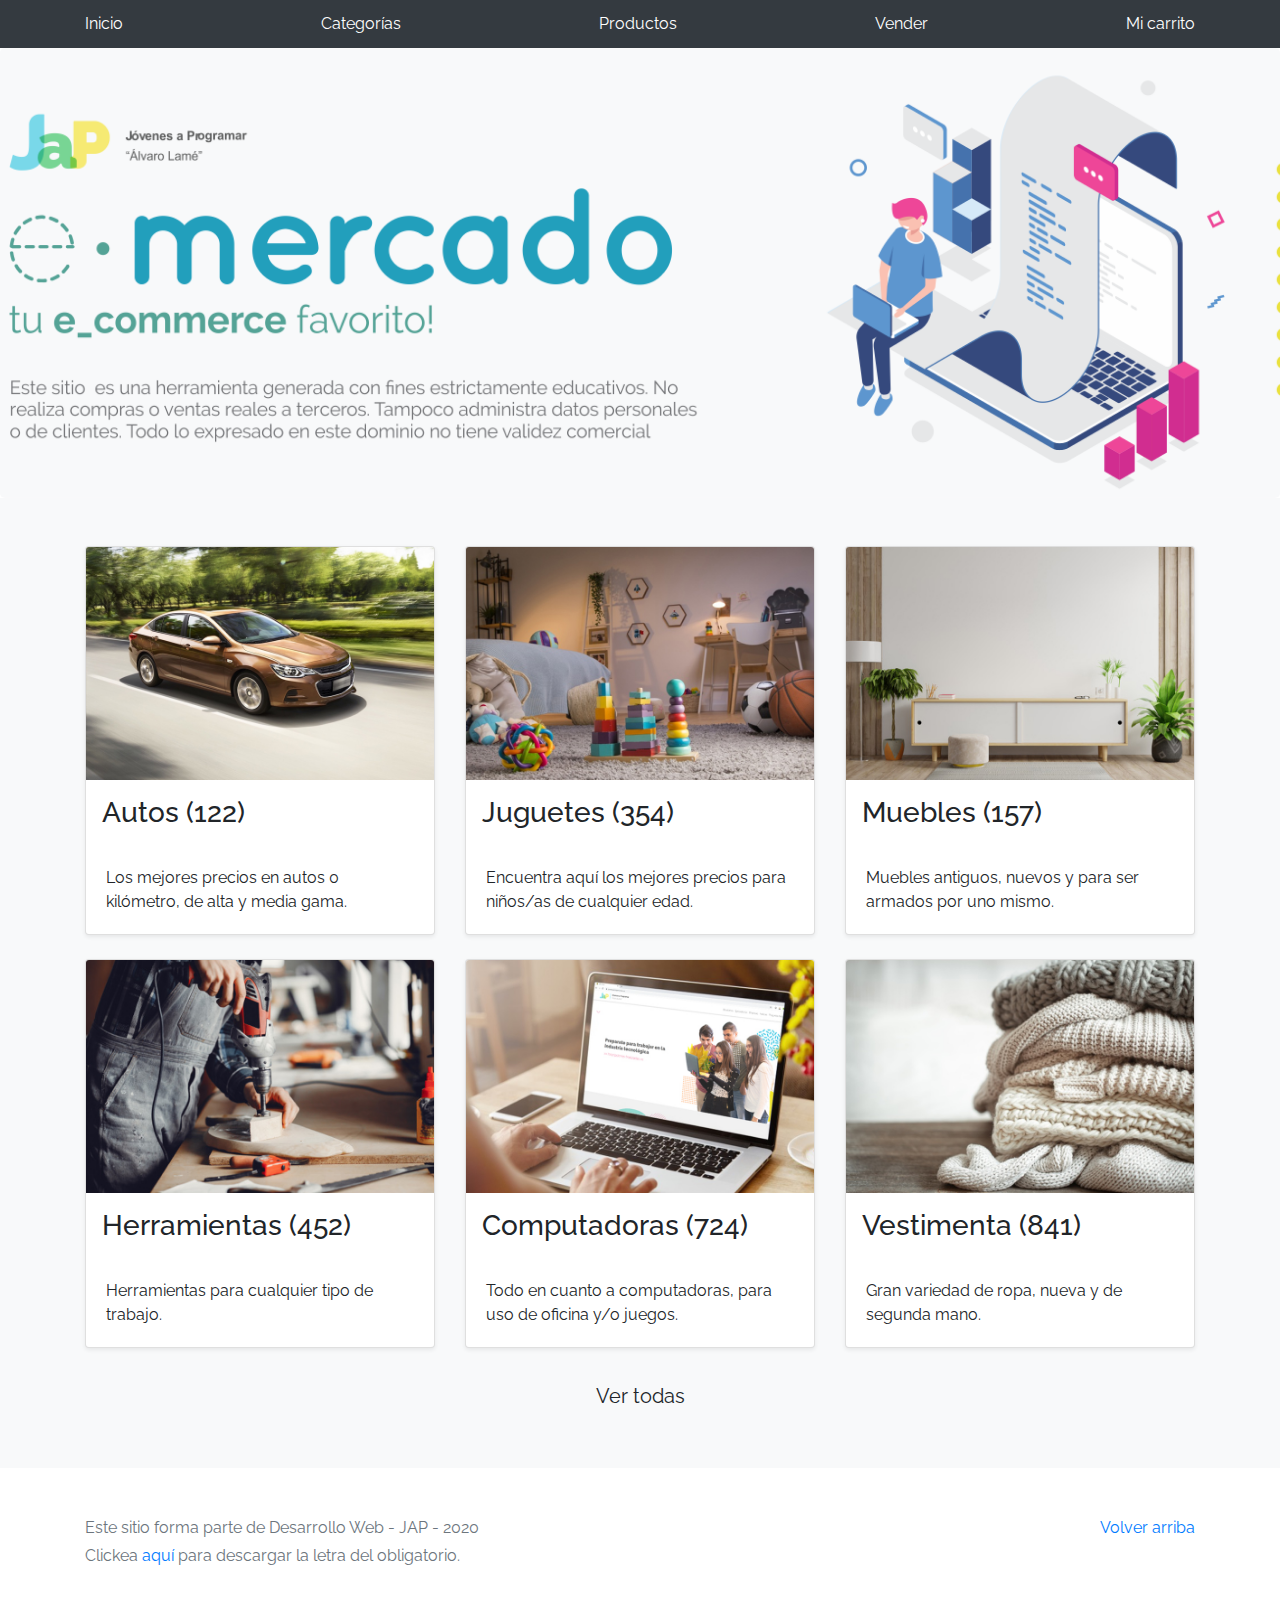
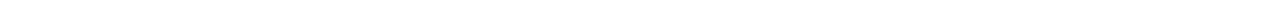
<file: index.html>
<!DOCTYPE html>
<!-- saved from url=(0049)https://getbootstrap.com/docs/4.3/examples/album/ -->
<html lang="en">
  <head>
    <meta http-equiv="Content-Type" content="text/html; charset=UTF-8">
    <meta name="viewport" content="width=device-width, initial-scale=1, shrink-to-fit=no">
    <meta name="description" content="">
    <title>eMercado - Todo lo que busques está aquí</title>

    <link rel="canonical" href="https://getbootstrap.com/docs/4.3/examples/album/">
    <link href="https://fonts.googleapis.com/css?family=Raleway:300,300i,400,400i,700,700i,900,900i" rel="stylesheet">
    <!-- Bootstrap core CSS -->
    <link href="css/bootstrap.min.css" rel="stylesheet">
    <link href="css/styles.css" rel="stylesheet">
  </head>
  <body>
    <nav class="site-header sticky-top py-1 bg-dark">
      <div class="container d-flex flex-column flex-md-row justify-content-between">
        <a class="py-2 d-none d-md-inline-block" href="index.html">Inicio</a>
        <a class="py-2 d-none d-md-inline-block" href="categories.html">Categorías</a>
        <a class="py-2 d-none d-md-inline-block" href="products.html">Productos</a>
        <a class="py-2 d-none d-md-inline-block" href="sell.html">Vender</a>
        <a class="py-2 d-none d-md-inline-block" href="cart.html">Mi carrito</a>
      </div>
    </nav>
    <main role="main">
      <section class="jumbotron text-center">
        <div class="m-5">
          <h1></h1>
        </div>
      </section>
      <div class="album py-5 bg-light">
        <div class="container">
          <div class="row">
            <div class="col-md-4">
              <a href="categories.html" class="card mb-4 shadow-sm custom-card">
                <img class="bd-placeholder-img card-img-top"  src="img/cat1.jpg">
                <h3 class="m-3">Autos (122)</h3>
                <div class="card-body">
                  <p class="card-text">Los mejores precios en autos 0 kilómetro, de alta y media gama.</p>
                </div>
              </a>
            </div>
            <div class="col-md-4">
                <a href="categories.html" class="card mb-4 shadow-sm custom-card">
                  <img class="bd-placeholder-img card-img-top" src="img/cat2.jpg">
                  <h3 class="m-3">Juguetes (354)</h3>
                  <div class="card-body">
                    <p class="card-text">Encuentra aquí los mejores precios para niños/as de cualquier edad.</p>
                  </div>
                </a>
            </div>
            <div class="col-md-4">
                <a href="categories.html" class="card mb-4 shadow-sm custom-card">
                  <img class="bd-placeholder-img card-img-top" src="img/cat3.jpg">
                  <h3 class="m-3">Muebles (157)</h3>
                  <div class="card-body">
                    <p class="card-text">Muebles antiguos, nuevos y para ser armados por uno mismo.</p>
                  </div>
                </a>
            </div>
            <div class="col-md-4">
                <a href="categories.html" class="card mb-4 shadow-sm custom-card">
                  <img class="bd-placeholder-img card-img-top" src="img/cat4.jpg">
                  <h3 class="m-3">Herramientas (452)</h3>
                  <div class="card-body">
                    <p class="card-text">Herramientas para cualquier tipo de trabajo.</p>
                  </div>
                </a>
            </div>
            <div class="col-md-4">
                <a href="categories.html" class="card mb-4 shadow-sm custom-card">
                  <img class="bd-placeholder-img card-img-top" src="img/cat5.jpg">
                  <h3 class="m-3">Computadoras (724)</h3>
                  <div class="card-body">
                    <p class="card-text">Todo en cuanto a computadoras, para uso de oficina y/o juegos.</p>
                  </div>
                </a>
            </div>
            <div class="col-md-4">
                <a href="categories.html" class="card mb-4 shadow-sm custom-card">
                  <img class="bd-placeholder-img card-img-top" src="img/cat6.jpg">
                  <h3 class="m-3">Vestimenta (841)</h3>
                  <div class="card-body">
                    <p class="card-text">Gran variedad de ropa, nueva y de segunda mano.</p>
                  </div>
                </a>
            </div>
          </div>
          <div class="row">
              <a type="button" class="btn btn-light btn-lg btn-block" href="categories.html">Ver todas</a>
          </div>
        </div>
      </div>
    </main>
    <footer class="text-muted">
      <div class="container">
        <p class="float-right">
          <a href="#">Volver arriba</a>
        </p>
        <p>Este sitio forma parte de Desarrollo Web - JAP - 2020</p>
        <p>Clickea <a target="_blank" href="Letra.pdf">aquí</a> para descargar la letra del obligatorio.</p>
      </div>
    </footer>
    <script src="js/jquery-3.4.1.min.js"></script>
    <script src="js/bootstrap.bundle.min.js"></script>
    <script src="js/init.js"></script>
  </body>
</html>
</file>
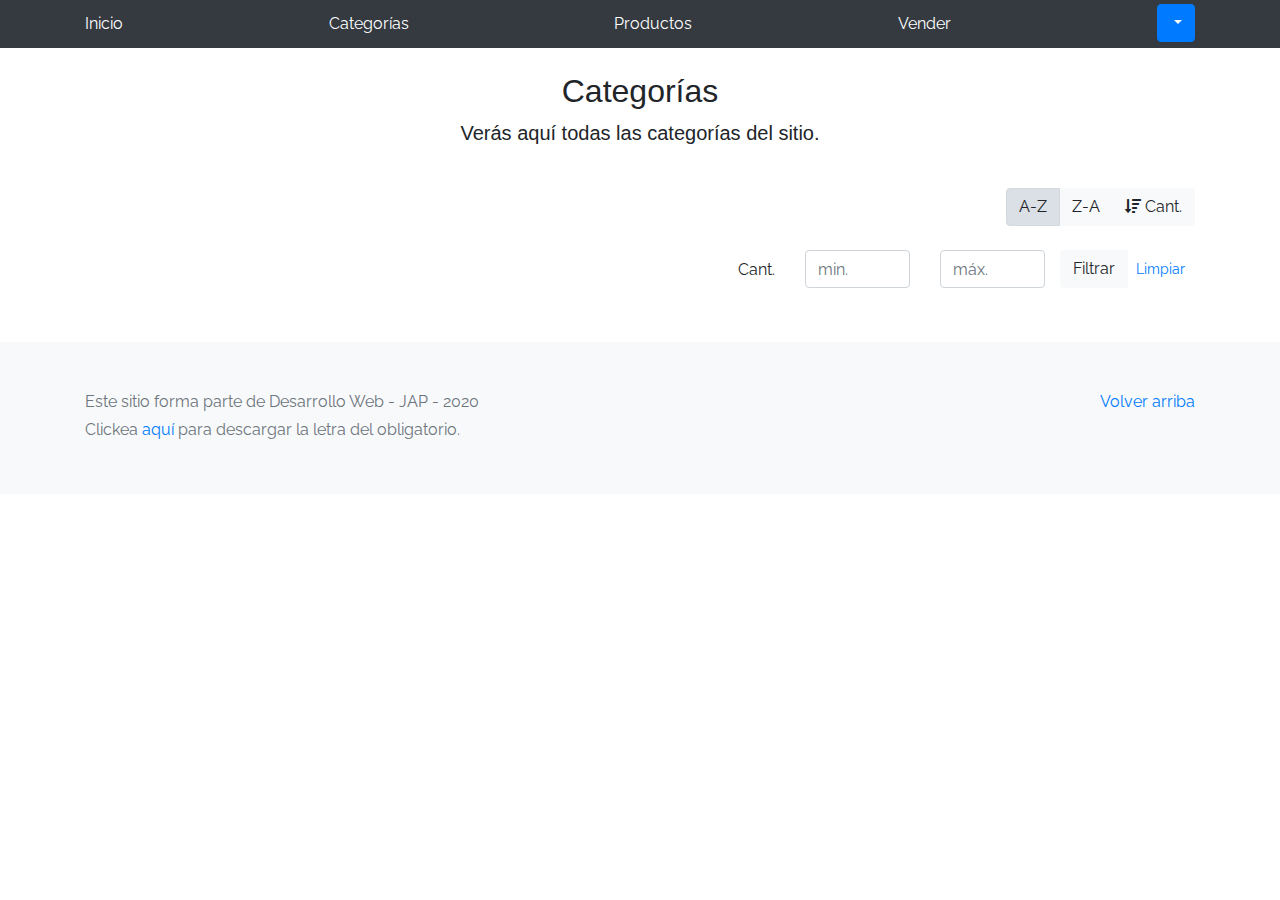
<file: categories.html>
<!DOCTYPE html>
<!-- saved from url=(0049)https://getbootstrap.com/docs/4.3/examples/album/ -->
<html lang="en">
  <head>
    <meta http-equiv="Content-Type" content="text/html; charset=UTF-8">
    <meta name="viewport" content="width=device-width, initial-scale=1, shrink-to-fit=no">
    <meta name="description" content="">
    <title>eMercado - Todo lo que busques está aquí</title>

    <script src="https://cdn.jsdelivr.net/npm/bootstrap@5.1.1/dist/js/bootstrap.bundle.min.js" integrity="sha384-/bQdsTh/da6pkI1MST/rWKFNjaCP5gBSY4sEBT38Q/9RBh9AH40zEOg7Hlq2THRZ" crossorigin="anonymous"></script>
    <link rel="canonical" href="https://getbootstrap.com/docs/4.3/examples/album/">
    <link href="https://fonts.googleapis.com/css?family=Raleway:300,300i,400,400i,700,700i,900,900i" rel="stylesheet">
    <link href="css/font-awesome.min.css" rel="stylesheet">
    <link href="css/bootstrap.min.css" rel="stylesheet">
    <link href="css/styles.css" rel="stylesheet">
  </head>
  <body>
    <nav class="site-header sticky-top py-1 bg-dark">
      <div class="container d-flex flex-column flex-md-row justify-content-between">
        <a class="py-2 d-none d-md-inline-block" href="inicio.html">Inicio</a>
        <a class="py-2 d-none d-md-inline-block" href="categories.html">Categorías</a>
        <a class="py-2 d-none d-md-inline-block" href="products.html">Productos</a>
        <a class="py-2 d-none d-md-inline-block" href="sell.html">Vender</a>
        <div class="dropdown">
          <button class="btn btn-primary dropdown-toggle" type="button" id="hola" data-toggle="dropdown" aria-haspopup="true" aria-expanded="false">
          </button>
          <div class="dropdown-menu" aria-labelledby="dropdownMenuButton">
            <a class="dropdown-item" href="cart.html">Mi carrito</a>
            <a class="dropdown-item" href="my-profile.html">Mi perfil</a>
            <a class="dropdown-item" href="login.html" onclick="desconectar();">Salir</a>
          </div>
        </div>
      </div>
    </nav>
    <main role="main" class="pb-5">
        <div class="text-center p-4">
            <h2>Categorías</h2>
            <p class="lead">Verás aquí todas las categorías del sitio.</p>
        </div>
        <div class="container">
            <div class="row">
                <div class="col text-right">
                    <div class="btn-group btn-group-toggle mb-4" data-toggle="buttons">
                        <label class="btn btn-light active" id="sortAsc" >
                            <input type="radio" name="options" autocomplete="off" checked>A-Z
                        </label>
                        <label class="btn btn-light" id="sortDesc" >
                            <input type="radio" name="options" autocomplete="off">Z-A
                        </label>
                        <label class="btn btn-light" id="sortByCount" >
                            <input type="radio" name="options" autocomplete="off"><i class="fas fa-sort-amount-down mr-1"></i>Cant.
                        </label>
                    </div>
                </div>
            </div>
            <div class="row justify-content-end">
              <div class="col-md-6"></div>
                <div class="col-md-6 col-sm-12 mb-1 container">
                  <div class="row container p-0 m-0">
                    <div class="col">
                      <p class="font-weight-normal text-right my-2">Cant.</p>
                    </div>
                    <div class="col">
                      <input class="form-control" type="number" placeholder="min." id="rangeFilterCountMin">
                    </div>
                    <div class="col">
                      <input class="form-control" type="number" placeholder="máx." id="rangeFilterCountMax">
                    </div>
                    <div class="col-3 p-0">
                      <div class="btn-group" role="group">
                        <button class="btn btn-light btn-block" id="rangeFilterCount">Filtrar</button>
                        <button class="btn btn-link btn-sm" id="clearRangeFilter">Limpiar</button>
                      </div>
                    </div>
                  </div>
                </div>
            </div>
            <div class="row">
                <div class="list-group" id="cat-list-container">
                </div>
            </div>
        </div>
    </main>
    <footer class="text-muted bg-light">
      <div class="container">
        <p class="float-right">
          <a href="#">Volver arriba</a>
        </p>
        <p>Este sitio forma parte de Desarrollo Web - JAP - 2020</p>
        <p>Clickea <a target="_blank" href="Letra.pdf">aquí</a> para descargar la letra del obligatorio.</p>
      </div>
    </footer>
    <div id="spinner-wrapper"><div class="lds-ring"><div></div><div></div><div></div><div></div></div></div>
    <script src="js/jquery-3.4.1.min.js"></script>
    <script src="js/bootstrap.bundle.min.js"></script>
    <script src="js/init.js"></script>
    <script src="js/categories.js"></script>
  </body>
</html>
</file>
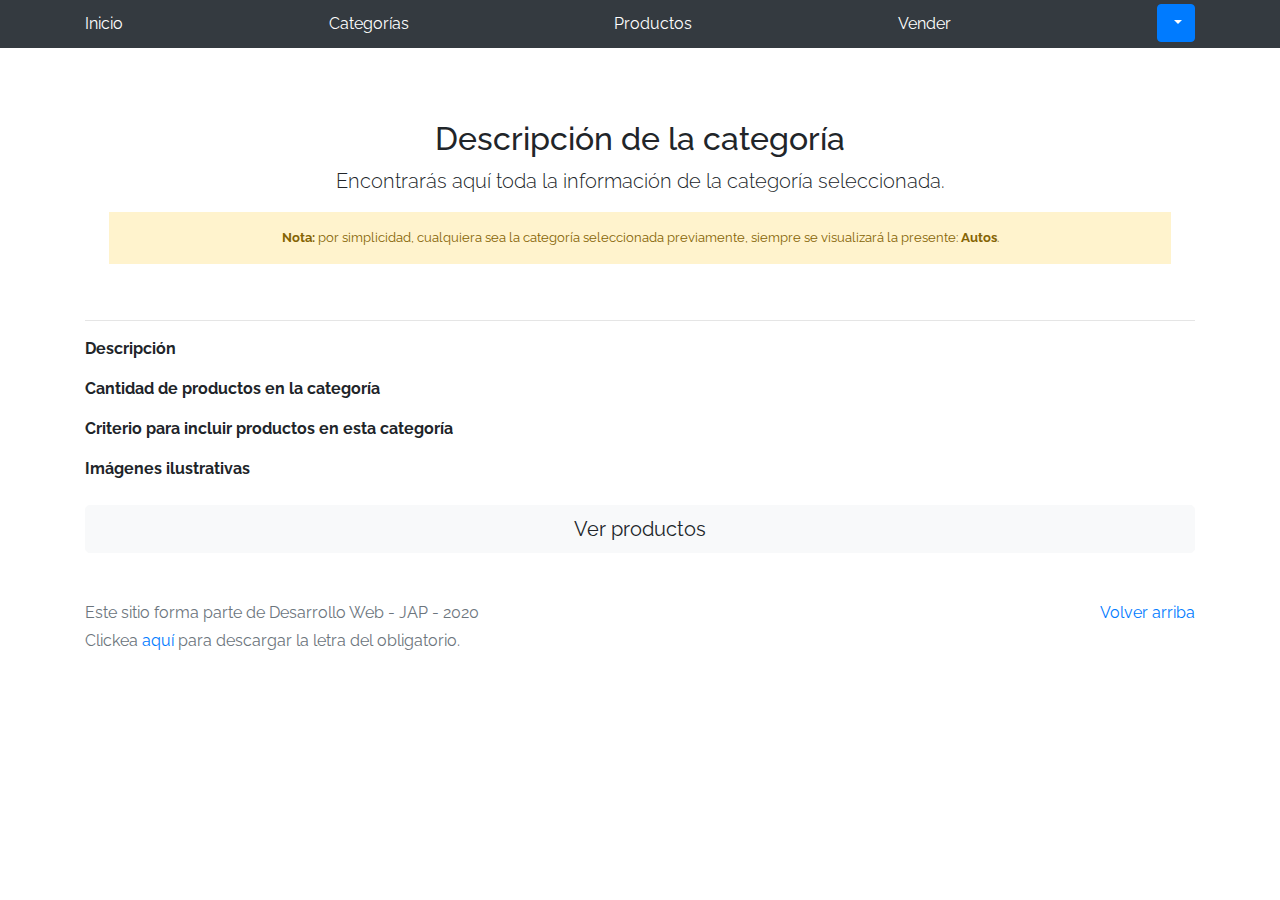
<file: category-info.html>
<!DOCTYPE html>
<!-- saved from url=(0049)https://getbootstrap.com/docs/4.3/examples/album/ -->
<html lang="en">

<head>
  <meta http-equiv="Content-Type" content="text/html; charset=UTF-8">
  <meta name="viewport" content="width=device-width, initial-scale=1, shrink-to-fit=no">
  <meta name="description" content="">
  <title>eMercado - Todo lo que busques está aquí</title>

  <link rel="canonical" href="https://getbootstrap.com/docs/4.3/examples/album/">
  <link href="https://fonts.googleapis.com/css?family=Raleway:300,300i,400,400i,700,700i,900,900i" rel="stylesheet">
  <!-- Bootstrap core CSS -->
  <link href="css/bootstrap.min.css" rel="stylesheet">
  <link href="css/styles.css" rel="stylesheet">
</head>

<body>
  <nav class="site-header sticky-top py-1 bg-dark">
    <div class="container d-flex flex-column flex-md-row justify-content-between">
      <a class="py-2 d-none d-md-inline-block" href="inicio.html">Inicio</a>
      <a class="py-2 d-none d-md-inline-block" href="categories.html">Categorías</a>
      <a class="py-2 d-none d-md-inline-block" href="products.html">Productos</a>
      <a class="py-2 d-none d-md-inline-block" href="sell.html">Vender</a>
      <div class="dropdown">
        <button class="btn btn-primary dropdown-toggle" type="button" id="hola" data-toggle="dropdown" aria-haspopup="true" aria-expanded="false">
        </button>
        <div class="dropdown-menu" aria-labelledby="dropdownMenuButton">
          <a class="dropdown-item" href="cart.html">Mi carrito</a>
          <a class="dropdown-item" href="my-profile.html">Mi perfil</a>
          <a class="dropdown-item" href="login.html" onclick="desconectar();">Salir</a>
        </div>
      </div>
    </div>
  </nav>
  <main role="main">
    <div class="container mt-5">
      <div class="text-center p-4">
        <h2>Descripción de la categoría</h2>
        <p class="lead">Encontrarás aquí toda la información de la categoría seleccionada.</p>
        <p class="small alert-warning py-3"><strong>Nota: </strong>por simplicidad, cualquiera sea la categoría
          seleccionada previamente, siempre se visualizará la presente: <strong>Autos</strong>.</p>
      </div>
      <h3 id="categoryName"></h3>
      <hr class="my-3">
      <dl>
        <dt>Descripción</dt>
        <dd>
          <p id="categoryDescription"></p>
        </dd>

        <dt>Cantidad de productos en la categoría</dt>
        <dd>
          <p id="productCount"></p>
        </dd>

        <dt>Criterio para incluir productos en esta categoría</dt>
        <dd>
          <p id="productCriteria"></p>
        </dd>

        <dt>Imágenes ilustrativas</dt>
        <dd>
          <div class="row text-center text-lg-left pt-2" id="productImagesGallery">
          </div>
        </dd>
      </dl>
      <a type="button" class="btn btn-light btn-lg btn-block" href="products.html">Ver productos</a>
    </div>
  </main>
  <footer class="text-muted">
    <div class="container">
      <p class="float-right">
        <a href="#">Volver arriba</a>
      </p>
      <p>Este sitio forma parte de Desarrollo Web - JAP - 2020</p>
      <p>Clickea <a target="_blank" href="Letra.pdf">aquí</a> para descargar la letra del obligatorio.</p>
    </div>
  </footer>
  <div id="spinner-wrapper">
    <div class="lds-ring">
      <div></div>
      <div></div>
      <div></div>
      <div></div>
    </div>
  </div>
  <script src="js/jquery-3.4.1.min.js"></script>
  <script src="js/bootstrap.bundle.min.js"></script>
  <script src="js/init.js"></script>
  <script src="js/category-info.js"></script>
</body>

</html>
</file>
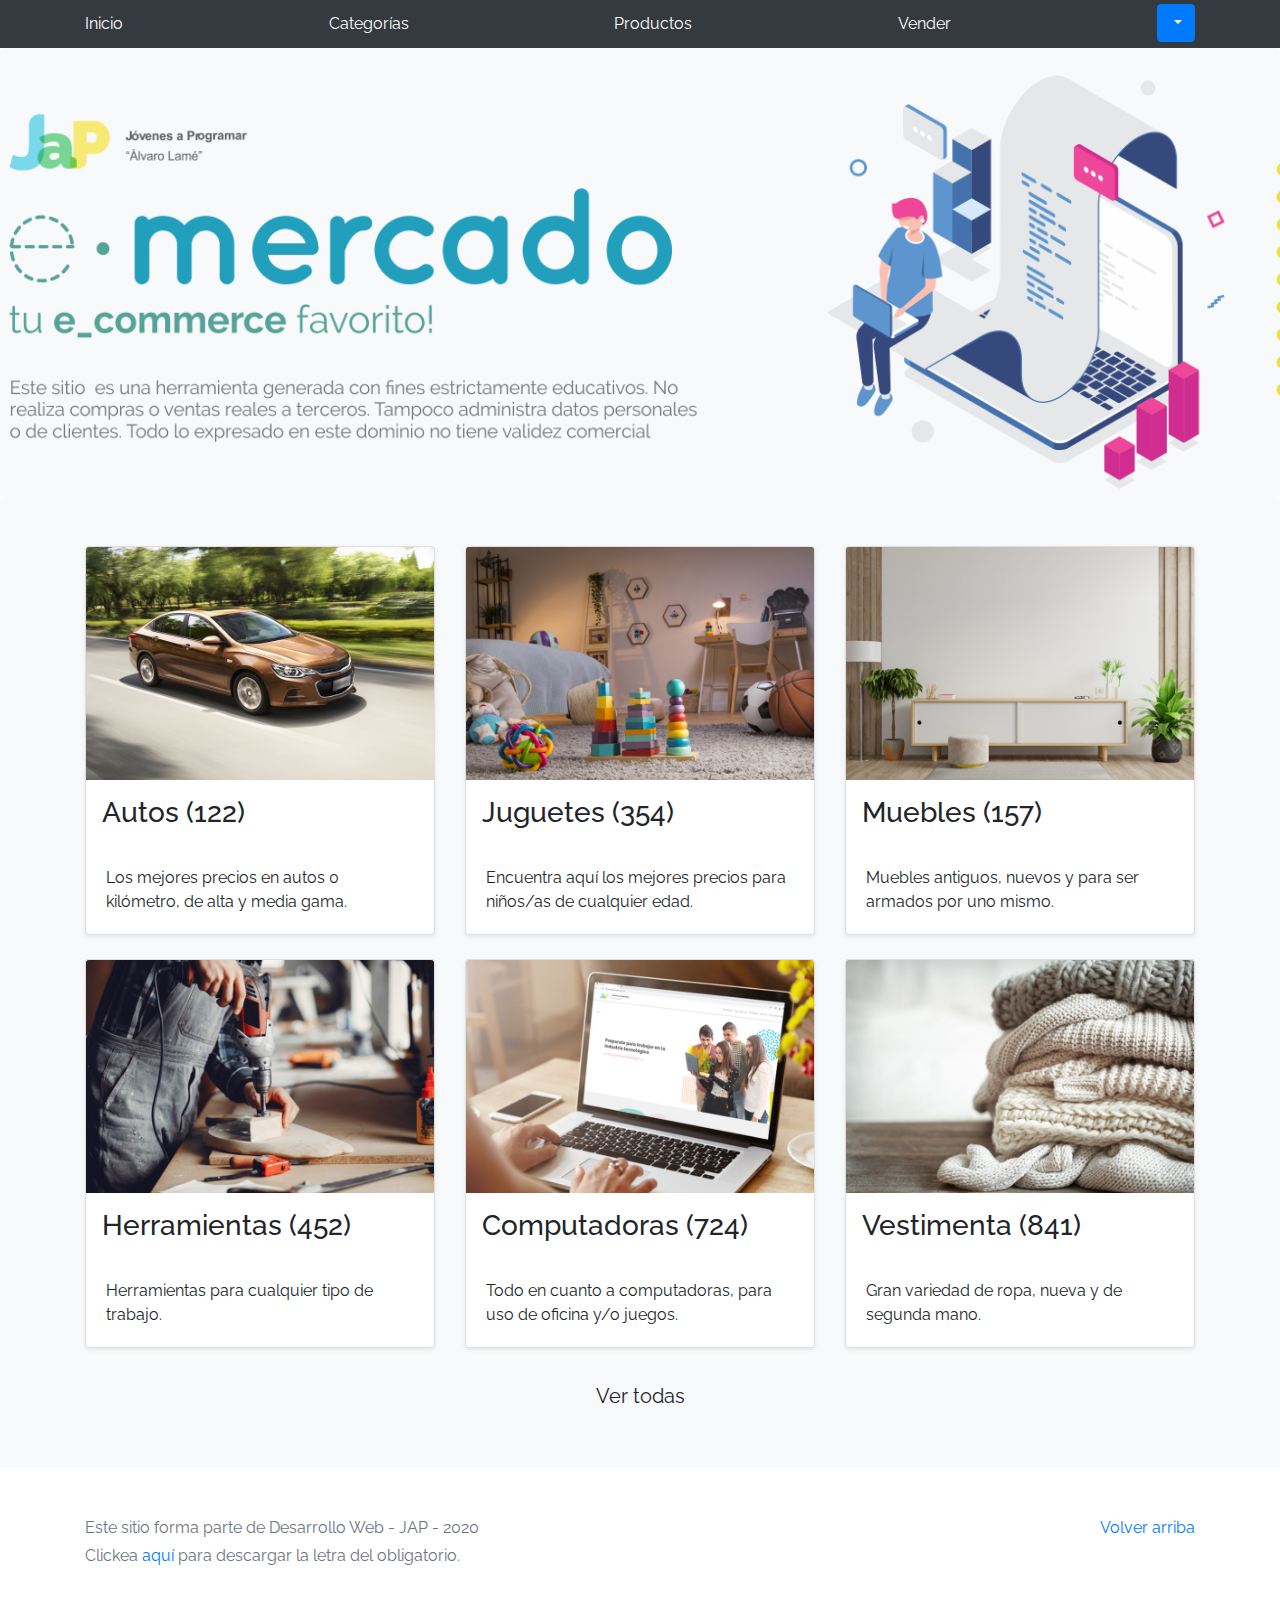
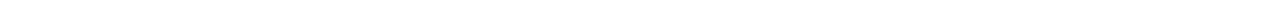
<file: inicio.html>
<!DOCTYPE html>
<!-- saved from url=(0049)https://getbootstrap.com/docs/4.3/examples/album/ -->
<html lang="en">
  <head>
    <meta http-equiv="Content-Type" content="text/html; charset=UTF-8">
    <meta name="viewport" content="width=device-width, initial-scale=1, shrink-to-fit=no">
    <meta name="description" content="">
    <title>eMercado - Todo lo que busques está aquí</title>

    <link rel="canonical" href="https://getbootstrap.com/docs/4.3/examples/album/">
    <link href="https://fonts.googleapis.com/css?family=Raleway:300,300i,400,400i,700,700i,900,900i" rel="stylesheet">
    <!-- Bootstrap core CSS -->
    <link href="css/bootstrap.min.css" rel="stylesheet">
    <link href="css/styles.css" rel="stylesheet">
  </head>
  <body>
    <nav class="site-header sticky-top py-1 bg-dark">
      <div class="container d-flex flex-column flex-md-row justify-content-between">
        <a class="py-2 d-none d-md-inline-block" href="inicio.html">Inicio</a>
        <a class="py-2 d-none d-md-inline-block" href="categories.html">Categorías</a>
        <a class="py-2 d-none d-md-inline-block" href="products.html">Productos</a>
        <a class="py-2 d-none d-md-inline-block" href="sell.html">Vender</a>
        <div class="dropdown">
          <button class="btn btn-primary dropdown-toggle" type="button" id="hola" data-toggle="dropdown" aria-haspopup="true" aria-expanded="false">
          </button>
          <div class="dropdown-menu" aria-labelledby="dropdownMenuButton">
            <a class="dropdown-item" href="cart.html">Mi carrito</a>
            <a class="dropdown-item" href="my-profile.html">Mi perfil</a>
            <a class="dropdown-item" href="login.html" onclick="desconectar();">Salir</a>
          </div>
        </div>
      </div>
    </nav>
    <main role="main">
      <section class="jumbotron text-center">
        <div class="m-5">
          <h1></h1>
        </div>
      </section>
      <div class="album py-5 bg-light">
        <div class="container">
          <div class="row">
            <div class="col-md-4">
              <a href="categories.html" class="card mb-4 shadow-sm custom-card">
                <img class="bd-placeholder-img card-img-top"  src="img/cat1.jpg">
                <h3 class="m-3">Autos (122)</h3>
                <div class="card-body">
                  <p class="card-text">Los mejores precios en autos 0 kilómetro, de alta y media gama.</p>
                </div>
              </a>
            </div>
            <div class="col-md-4">
                <a href="categories.html" class="card mb-4 shadow-sm custom-card">
                  <img class="bd-placeholder-img card-img-top" src="img/cat2.jpg">
                  <h3 class="m-3">Juguetes (354)</h3>
                  <div class="card-body">
                    <p class="card-text">Encuentra aquí los mejores precios para niños/as de cualquier edad.</p>
                  </div>
                </a>
            </div>
            <div class="col-md-4">
                <a href="categories.html" class="card mb-4 shadow-sm custom-card">
                  <img class="bd-placeholder-img card-img-top" src="img/cat3.jpg">
                  <h3 class="m-3">Muebles (157)</h3>
                  <div class="card-body">
                    <p class="card-text">Muebles antiguos, nuevos y para ser armados por uno mismo.</p>
                  </div>
                </a>
            </div>
            <div class="col-md-4">
                <a href="categories.html" class="card mb-4 shadow-sm custom-card">
                  <img class="bd-placeholder-img card-img-top" src="img/cat4.jpg">
                  <h3 class="m-3">Herramientas (452)</h3>
                  <div class="card-body">
                    <p class="card-text">Herramientas para cualquier tipo de trabajo.</p>
                  </div>
                </a>
            </div>
            <div class="col-md-4">
                <a href="categories.html" class="card mb-4 shadow-sm custom-card">
                  <img class="bd-placeholder-img card-img-top" src="img/cat5.jpg">
                  <h3 class="m-3">Computadoras (724)</h3>
                  <div class="card-body">
                    <p class="card-text">Todo en cuanto a computadoras, para uso de oficina y/o juegos.</p>
                  </div>
                </a>
            </div>
            <div class="col-md-4">
                <a href="categories.html" class="card mb-4 shadow-sm custom-card">
                  <img class="bd-placeholder-img card-img-top" src="img/cat6.jpg">
                  <h3 class="m-3">Vestimenta (841)</h3>
                  <div class="card-body">
                    <p class="card-text">Gran variedad de ropa, nueva y de segunda mano.</p>
                  </div>
                </a>
            </div>
          </div>
          <div class="row">
              <a type="button" class="btn btn-light btn-lg btn-block" href="categories.html">Ver todas</a>
          </div>
        </div>
      </div>
    </main>
    <footer class="text-muted">
      <div class="container">
        <p class="float-right">
          <a href="#">Volver arriba</a>
        </p>
        <p>Este sitio forma parte de Desarrollo Web - JAP - 2020</p>
        <p>Clickea <a target="_blank" href="Letra.pdf">aquí</a> para descargar la letra del obligatorio.</p>
      </div>
    </footer>
    <script src="js/jquery-3.4.1.min.js"></script>
    <script src="js/bootstrap.bundle.min.js"></script>
    <script src="js/init.js"></script>
  </body>
</html>
</file>
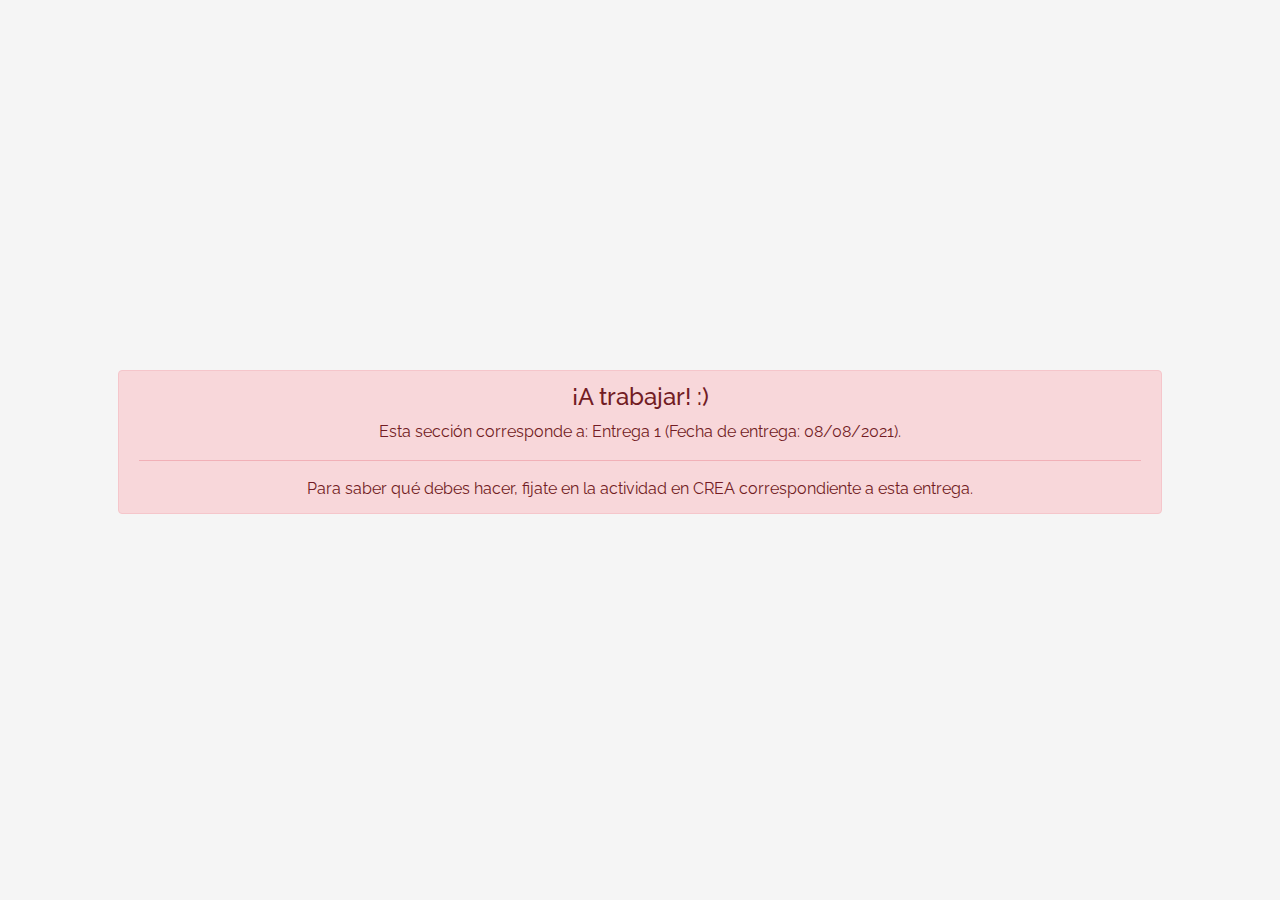
<file: login.html>
<!DOCTYPE html>
<!-- saved from url=(0049)https://getbootstrap.com/docs/4.3/examples/album/ -->
<html lang="en">

<head>
  <meta http-equiv="Content-Type" content="text/html; charset=UTF-8">
  <meta name="viewport" content="width=device-width, initial-scale=1, shrink-to-fit=no">
  <meta name="description" content="">
  <title>eMercado - Todo lo que busques está aquí</title>

  <link rel="canonical" href="https://getbootstrap.com/docs/4.3/examples/album/">
  <link href="https://fonts.googleapis.com/css?family=Raleway:300,300i,400,400i,700,700i,900,900i" rel="stylesheet">
  <!-- Bootstrap core CSS -->
  <link href="css/bootstrap.min.css" rel="stylesheet">
  <link href="css/styles.css" rel="stylesheet">
  <style>
    html, body{
      height: 100%;
    }

    body {
      display: -ms-flexbox;
      display: flex;
      -ms-flex-align: center;
      align-items: center;
      padding-top: 40px;
      padding-bottom: 40px;
      background-color: #f5f5f5;
    }

    .signin {
      width: 100%;
      max-width: 330px;
      padding: 15px;
      margin: auto;
    }
  </style>
</head>

<body class="text-center">
  <div class="container p-5">
    <div class="alert alert-danger" role="alert" style="position: relative; width:auto; top: 0;">
      <h4 class="alert-heading">¡A trabajar! :)</h4>
      <p>Esta sección corresponde a: Entrega 1 (Fecha de entrega: 08/08/2021).</p>
      <hr>
      <p class="mb-0">Para saber qué debes hacer, fijate en la actividad en CREA correspondiente a esta entrega.</p>
    </div>
  </div>

  <script src="js/init.js"></script>
  <script src="js/login.js"></script>
</body>
</html>
</file>
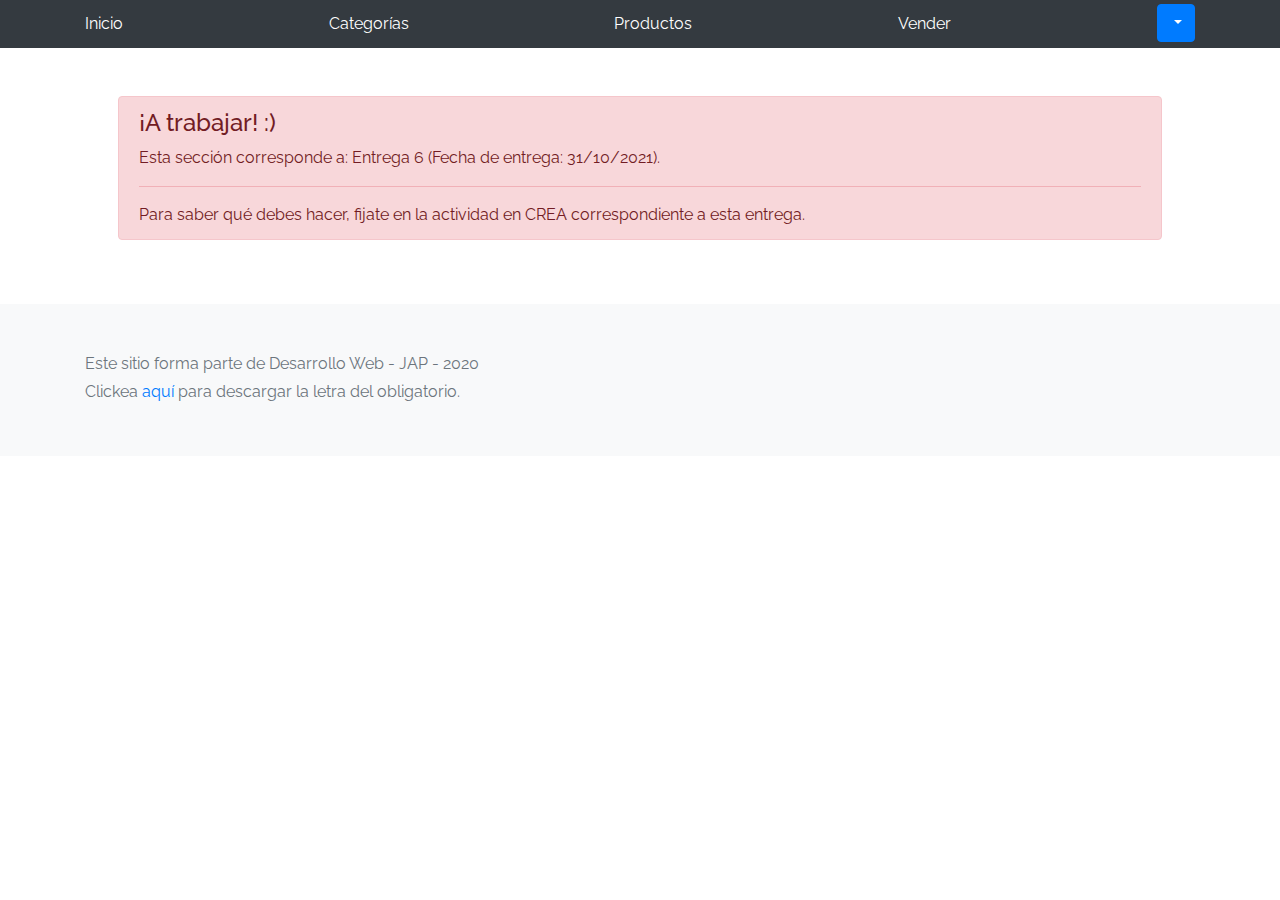
<file: my-profile.html>
<!DOCTYPE html>
<!-- saved from url=(0049)https://getbootstrap.com/docs/4.3/examples/album/ -->
<html lang="en">

<head>
  <meta http-equiv="Content-Type" content="text/html; charset=UTF-8">

  <meta name="viewport" content="width=device-width, initial-scale=1, shrink-to-fit=no">
  <meta name="description" content="">
  <title>eMercado - Todo lo que busques está aquí</title>

  <link rel="canonical" href="https://getbootstrap.com/docs/4.3/examples/album/">
  <link href="https://fonts.googleapis.com/css?family=Raleway:300,300i,400,400i,700,700i,900,900i" rel="stylesheet">

  <style>
    .bd-placeholder-img {
      font-size: 1.125rem;
      text-anchor: middle;
      -webkit-user-select: none;
      -moz-user-select: none;
      -ms-user-select: none;
      user-select: none;
    }

    @media (min-width: 768px) {
      .bd-placeholder-img-lg {
        font-size: 3.5rem;
      }
    }
  </style>
  <link href="css/bootstrap.min.css" rel="stylesheet">
  <link href="css/styles.css" rel="stylesheet">
  <link href="css/dropzone.css" rel="stylesheet">
</head>

<body>
  <nav class="site-header sticky-top py-1 bg-dark">
    <div class="container d-flex flex-column flex-md-row justify-content-between">
      <a class="py-2 d-none d-md-inline-block" href="inicio.html">Inicio</a>
      <a class="py-2 d-none d-md-inline-block" href="categories.html">Categorías</a>
      <a class="py-2 d-none d-md-inline-block" href="products.html">Productos</a>
      <a class="py-2 d-none d-md-inline-block" href="sell.html">Vender</a>
      <div class="dropdown">
        <button class="btn btn-primary dropdown-toggle" type="button" id="hola" data-toggle="dropdown" aria-haspopup="true" aria-expanded="false">
        </button>
        <div class="dropdown-menu" aria-labelledby="dropdownMenuButton">
          <a class="dropdown-item" href="cart.html">Mi carrito</a>
          <a class="dropdown-item" href="my-profile.html">Mi perfil</a>
          <a class="dropdown-item" href="login.html" onclick="desconectar();">Salir</a>
        </div>
      </div>
    </div>
  </nav>
  <div class="container p-5">
    <div class="alert alert-danger" role="alert" style="position: relative; width:auto; top: 0;">
      <h4 class="alert-heading">¡A trabajar! :)</h4>
      <p>Esta sección corresponde a: Entrega 6 (Fecha de entrega: 31/10/2021).</p>
      <hr>
      <p class="mb-0">Para saber qué debes hacer, fijate en la actividad en CREA correspondiente a esta entrega.</p>
    </div>
  </div>
  <footer class="text-muted bg-light">
    <div class="container">
      <p>Este sitio forma parte de Desarrollo Web - JAP - 2020</p>
      <p>Clickea <a target="_blank" href="Letra.pdf">aquí</a> para descargar la letra del obligatorio.</p>
    </div>
  </footer>
  <div class="alert fade alert-success" role="alert" id="alertResult">
    <span id="resultSpan"></span>
    <button type="button" class="close" data-dismiss="alert" aria-label="Close">
      <span aria-hidden="true">&times;</span>
    </button>
  </div>
  <div id="spinner-wrapper">
    <div class="lds-ring">
      <div></div>
      <div></div>
      <div></div>
      <div></div>
    </div>
  </div>
  <script src="js/jquery-3.4.1.min.js"></script>
  <script src="js/bootstrap.bundle.min.js"></script>
  <script src="js/dropzone.js"></script>
  <script src="js/init.js"></script>
  <script src="js/my-profile.js"></script>
</body>

</html>
</file>
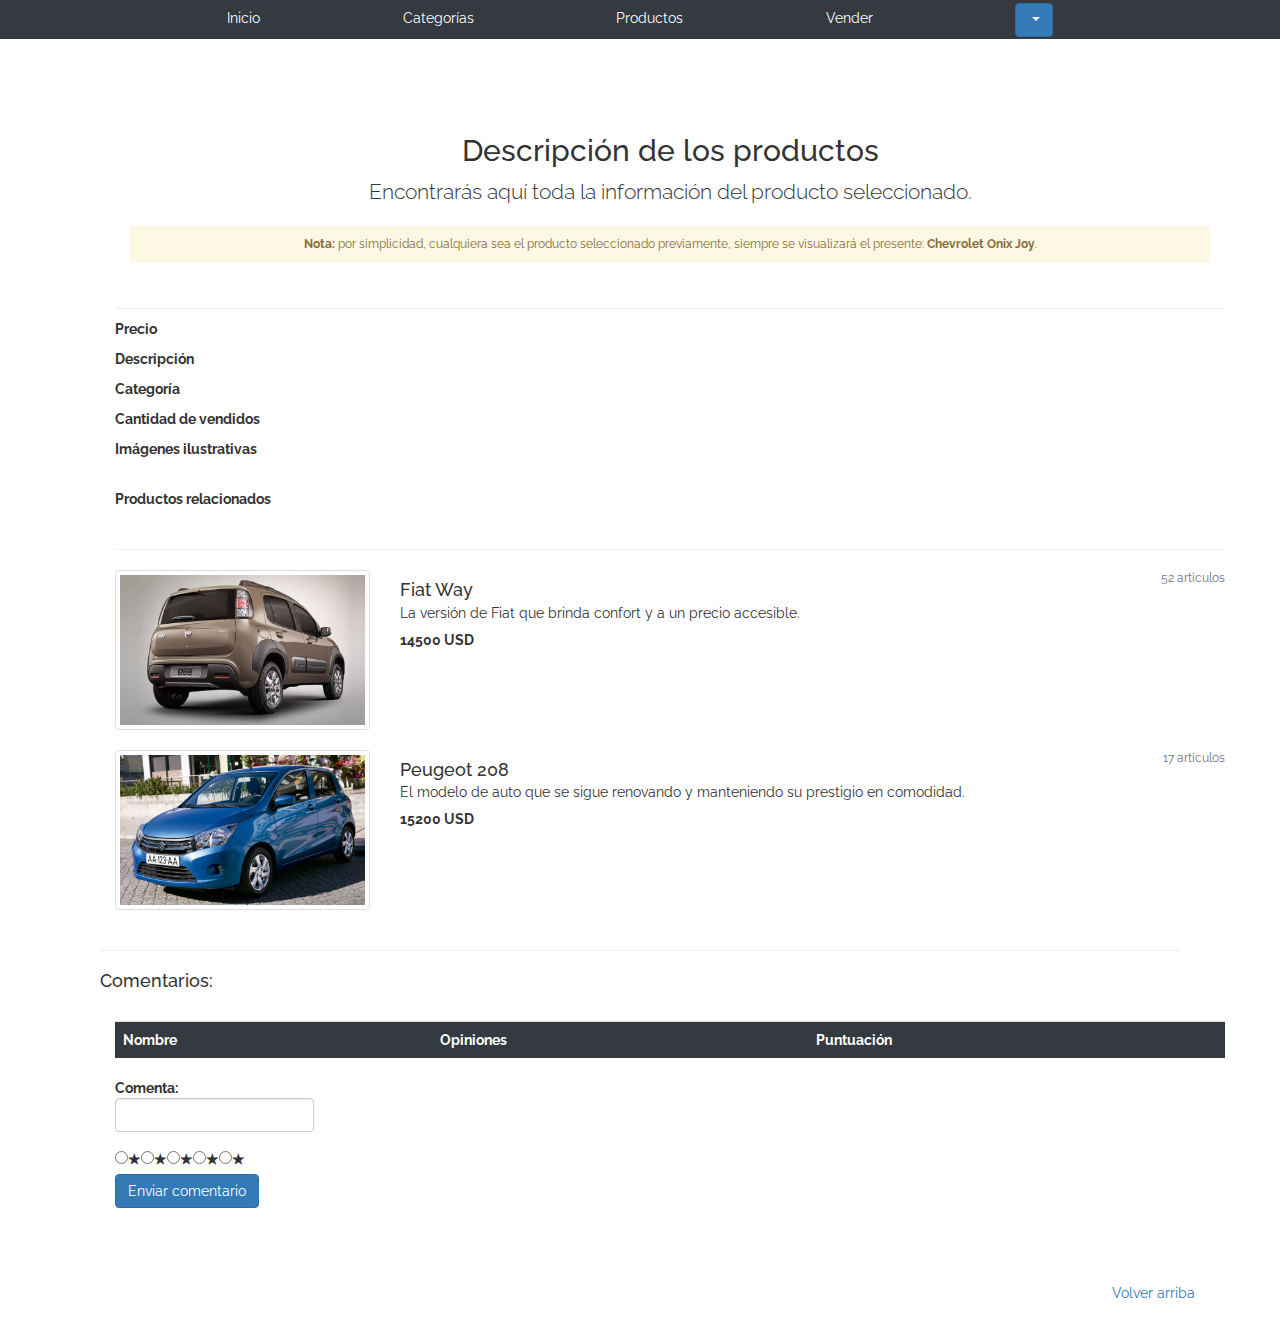
<file: product-info.html>
<!DOCTYPE html>
<!-- saved from url=(0049)https://getbootstrap.com/docs/4.3/examples/album/ -->
<html lang="en">

<head>
  <meta http-equiv="Content-Type" content="text/html; charset=UTF-8">
  <meta name="viewport" content="width=device-width, initial-scale=1, shrink-to-fit=no">
  <meta name="description" content="">
  <title>eMercado - Todo lo que busques está aquí</title>

  <link rel="canonical" href="https://getbootstrap.com/docs/4.3/examples/album/">
  <link href="https://fonts.googleapis.com/css?family=Raleway:300,300i,400,400i,700,700i,900,900i" rel="stylesheet">
  <link href="css/font-awesome.min.css" rel="stylesheet">
  <link href="css/bootstrap.min.css" rel="stylesheet">
  <link href="css/styles.css" rel="stylesheet">
  <link href="//netdna.bootstrapcdn.com/bootstrap/3.2.0/css/bootstrap.min.css" rel="stylesheet" id="bootstrap-css">
<script src="//netdna.bootstrapcdn.com/bootstrap/3.2.0/js/bootstrap.min.js"></script>
<script src="//code.jquery.com/jquery-1.11.1.min.js"></script>
</head>

<body>
  <nav class="site-header sticky-top py-1 bg-dark">
    <div class="container d-flex flex-column flex-md-row justify-content-between">
      <a class="py-2 d-none d-md-inline-block" href="inicio.html">Inicio</a>
      <a class="py-2 d-none d-md-inline-block" href="categories.html">Categorías</a>
      <a class="py-2 d-none d-md-inline-block" href="products.html">Productos</a>
      <a class="py-2 d-none d-md-inline-block" href="sell.html">Vender</a>
      <div class="dropdown">
        <button class="btn btn-primary dropdown-toggle" type="button" id="hola" data-toggle="dropdown" aria-haspopup="true" aria-expanded="false">
        </button>
        <div class="dropdown-menu" aria-labelledby="dropdownMenuButton">
          <a class="dropdown-item" href="cart.html">Mi carrito</a>
          <a class="dropdown-item" href="my-profile.html">Mi perfil</a>
          <a class="dropdown-item" href="login.html" onclick="desconectar();">Salir</a>
        </div>
      </div>
    </div>
  </nav>
  <div class="container p-5">
    <main role="main">
      <div class="container mt-5">
        <div class="text-center p-4">
          <h2>Descripción de los productos</h2>
          <p class="lead">Encontrarás aquí toda la información del producto seleccionado.</p>
          <p class="small alert-warning py-3"><strong>Nota: </strong>por simplicidad, cualquiera sea el producto
            seleccionado previamente, siempre se visualizará el presente: <strong>Chevrolet Onix Joy</strong>.</p>
        </div>
        <h3 id="productName"></h3>
        <hr class="my-3">
        <dl>
          <dt>Precio</dt>
          <dd>
          <p id="currency"></p>
          <p id="cost"></p>
          </dd>

          <dt>Descripción</dt>
          <dd>
            <p id="productDescription"></p>
          </dd>
  
          <dt>Categoría</dt>
          <dd>
            <p id="category"></p>
          </dd>
  
          <dt>Cantidad de vendidos</dt>
          <dd>
            <p id="soldCount"></p>
          </dd>
  
          <dt>Imágenes ilustrativas</dt> <br>
          <dd>
            <div class="row text-center text-lg-left pt-2" id="images">
            </div>
          </dd>
          <dt>Productos relacionados</dt> <br>
          <dd>

        <hr>
            <div class="row">
              <div class="col-3">
                <img src="img/prod2.jpg" alt="" class="img-thumbnail">
              </div>
              <div class="col">
                  <div class="d-flex w-100 justify-content-between">
                      <h4 class="mb-1">Fiat Way</h4>
                      <small class="text-muted">52 articulos</small>
                  </div>
                  <p class="mb-3">La versión de Fiat que brinda confort y a un precio accesible.</p>
                  <div> <h5 style="font-weight: bold">14500 USD </h5>
                  </div>
              </div>
          </div>
      <br>
       <div class="row">
        <div class="col-3">
          <img src="img/prod4.jpg" alt="" class="img-thumbnail">
        </div>
        <div class="col">
            <div class="d-flex w-100 justify-content-between">
                <h4 class="mb-1">Peugeot 208</h4>
                <small class="text-muted">17 articulos</small>
            </div>
            <p class="mb-3">El modelo de auto que se sigue renovando y manteniendo su prestigio en comodidad.</p>
            <div> <h5 style="font-weight: bold">15200 USD </h5>
            </div>
        </div>
    </div>
          </dd>
        </dl>
      </div>
      <!--<div class="row">
        <div class="col-3">
          <img src="" alt="">
        </div>
      </div>-->
      <div id="carouselExampleSlidesOnly" class="carousel slide" date-ride="carousel" data-interval="50">
        <div class="carousel-item" id="cat-list-container"></div>
      </div>
      <hr>
      <!-- <div class="container">
        <div class="row">
        <div class="col-sm-1">
        <div class="thumbnail">
        <img class="img-responsive user-photo" src="https://ssl.gstatic.com/accounts/ui/avatar_2x.png">
        </div>  
        </div> 
        
        <div class="col-sm-5">
        <div class="panel panel-default">
        <div class="panel-heading">
        <strong id="user">Nombre</strong> <span class="text-muted">commented 5 days ago</span>
        </div>
        <p id="user"></p>
        <div class="panel-body" id="user">
        Panel content
        </div> 
        </div>
        </div> --> 
        <div>
          <h4>Comentarios:</h4><br>
  <form action="" class="comment-form" id="comentario">
     <div class="container">
      <div class="form-group">
        <table class="table table-dark" id="comment">
          <th>Nombre</th>
          <th>Opiniones</th>
          <th>Puntuación</th>
         
          <tbody id="tabla"></tbody>
        </table>
            <label class="form-group"> Comenta: <input class="form-control" type="text" id="nombre"></label> <br>
    <div class="puntuacion"> 
      <input id="radio1" type="radio" name="estrellas" value="5" onclick="elvalor(5);"><!--
      --><label for="radio1">★</label><!--
      --><input id="radio2" type="radio" name="estrellas" value="4" onclick="elvalor(4);"><!--
      --><label for="radio2">★</label><!--
      --><input id="radio3" type="radio" name="estrellas" value="3" onclick="elvalor(3);"><!--
      --><label for="radio3">★</label><!--
      --><input id="radio4" type="radio" name="estrellas" value="2" onclick="elvalor(2);"><!--
      --><label for="radio4">★</label><!--
      --><input id="radio5" type="radio" name="estrellas" value="1" onclick="elvalor(1);"><!--
      --><label for="radio5">★</label>
    </div>
    <div><button class="btn btn-primary" type="submit" id="agregar" >Enviar comentario</button>  
    </div>
  </div>
</div>
      </form>
    </main>
  </div>
  <footer class="text-muted">
    <div class="container">
      <p class="float-right">
        <a href="#">Volver arriba</a>
      </p>
  </footer>
  <div id="spinner-wrapper">
    <div class="lds-ring">
      <div></div>
      <div></div>
      <div></div>
      <div></div>
    </div>
  </div>

  <script src="js/jquery-3.4.1.min.js"></script>
  <script src="js/bootstrap.bundle.min.js"></script>
  <script src="js/init.js"></script>
  <script src="js/product-info.js"></script>
</body>

</html>
</file>
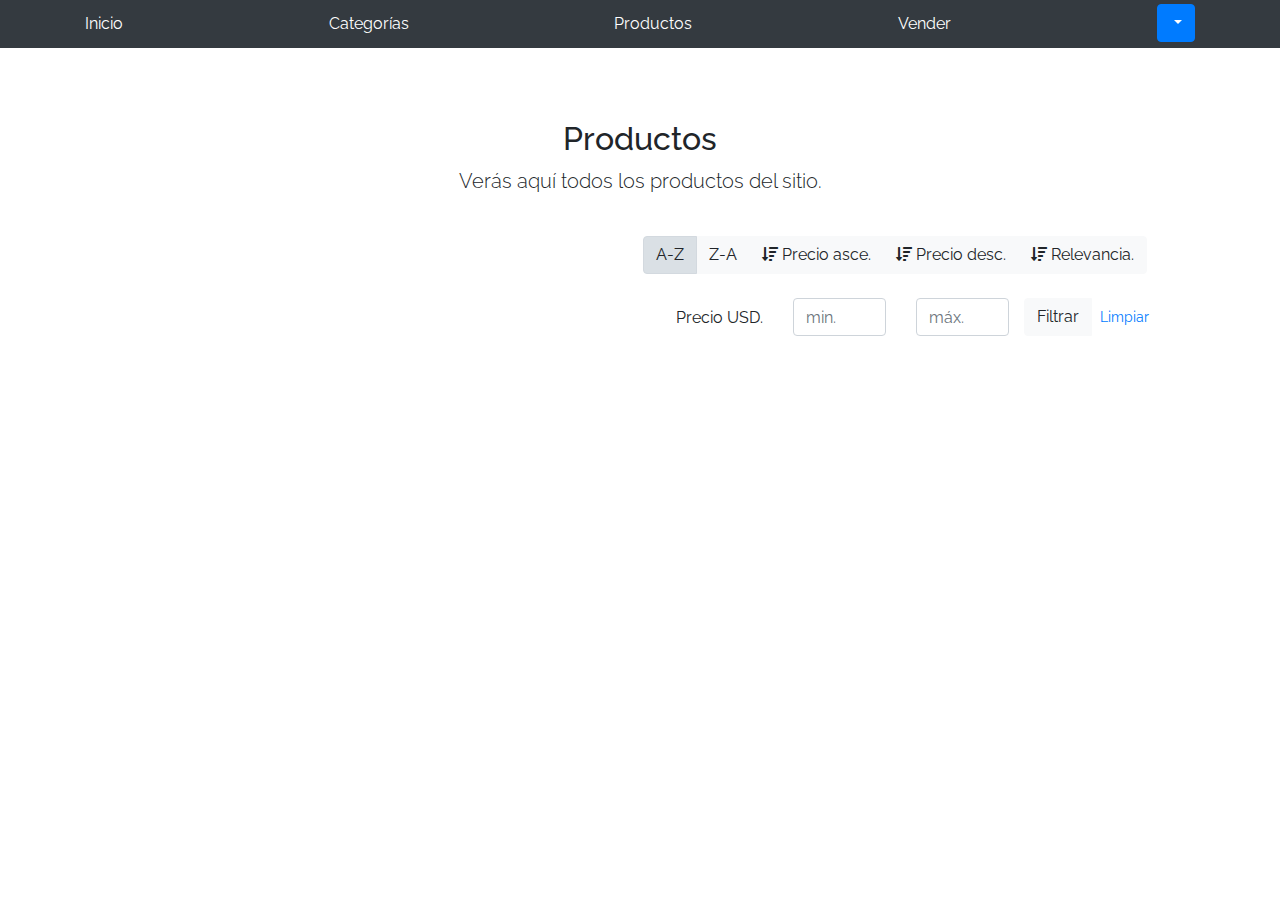
<file: products.html>
<!DOCTYPE html>
<!-- saved from url=(0049)https://getbootstrap.com/docs/4.3/examples/album/ -->
<html lang="en">
  <head>
    <meta http-equiv="Content-Type" content="text/html; charset=UTF-8">
    <meta name="viewport" content="width=device-width, initial-scale=1, shrink-to-fit=no">
    <meta name="description" content="">
    <title>eMercado - Todo lo que busques está aquí</title>

    <link rel="canonical" href="https://getbootstrap.com/docs/4.3/examples/album/">
    <link href="https://fonts.googleapis.com/css?family=Raleway:300,300i,400,400i,700,700i,900,900i" rel="stylesheet">
    <link href="css/font-awesome.min.css" rel="stylesheet">
    <link href="css/bootstrap.min.css" rel="stylesheet">
    <link href="css/styles.css" rel="stylesheet">
  </head>
  <body>
    <nav class="site-header sticky-top py-1 bg-dark">
      <div class="container d-flex flex-column flex-md-row justify-content-between">
        <a class="py-2 d-none d-md-inline-block" href="inicio.html">Inicio</a>
        <a class="py-2 d-none d-md-inline-block" href="categories.html">Categorías</a>
        <a class="py-2 d-none d-md-inline-block" href="products.html">Productos</a>
        <a class="py-2 d-none d-md-inline-block" href="sell.html">Vender</a>
        <div class="dropdown">
          <button class="btn btn-primary dropdown-toggle" type="button" id="hola" data-toggle="dropdown" aria-haspopup="true" aria-expanded="false">
          </button>
          <div class="dropdown-menu" aria-labelledby="dropdownMenuButton">
            <a class="dropdown-item" href="cart.html">Mi carrito</a>
            <a class="dropdown-item" href="my-profile.html">Mi perfil</a>
            <a class="dropdown-item" href="login.html" onclick="desconectar();">Salir</a>
          </div>
        </div>
      </div>
    </nav>
    <div class="container p-5">
    
      <main role="main" class="pb-5">
        <div class="text-center p-4">
            <h2>Productos</h2>
            <p class="lead">Verás aquí todos los productos del sitio.</p>
        </div>
        <div class="container">
            <div class="row">
                <div class="col text-right">
                    <div class="btn-group btn-group-toggle mb-4" data-toggle="buttons">
                        <label class="btn btn-light active" id="sortAsc" >
                            <input type="radio" name="options" autocomplete="off" checked>A-Z
                        </label>
                        <label class="btn btn-light" id="sortDesc" >
                            <input type="radio" name="options" autocomplete="off">Z-A
                        </label>
                        
                        <label class="btn btn-light" id="sortByPrecioA" >
                          <input type="radio" name="options" autocomplete="off" ><i class="fas fa-sort-amount-down mr-1"></i>Precio asce.
                      </label>
                      <label class="btn btn-light" id="sortByPrecioReverense" >
                        <input type="radio" name="options" autocomplete="off" ><i class="fas fa-sort-amount-down mr-1"></i>Precio desc.
                    </label>
                        <label class="btn btn-light" id="sortByPrec" >
                            <input type="radio" name="options" autocomplete="off"><i class="fas fa-sort-amount-down mr-1"></i>Relevancia.
                        </label>
                    </div>
                </div>
            </div>
            <div class="row justify-content-end">
              <div class="col-md-6"></div>
                <div class="col-md-6 col-sm-12 mb-1 container">
                  <div class="row container p-0 m-0">
                    <div class="col">
                      <p class="font-weight-normal text-right my-2">Precio USD.</p>
                    </div>
                    <div class="col">
                      <input class="form-control" type="number" placeholder="min." id="rangeFilterPreMin">
                    </div>
                    <div class="col">
                      <input class="form-control" type="number" placeholder="máx." id="rangeFilterPreMax">
                    </div>
                    <div class="col-3 p-0">
                      <div class="btn-group" role="group">
                        <button class="btn btn-light btn-block" id="rangeFilterCount">Filtrar</button>
                        <button class="btn btn-link btn-sm" id="clearRangeFilter">Limpiar</button>
                      </div>
                    </div>
                  </div>
                </div>
            </div>
            <div class="row">
                <div class="list-group" id="prod-list-container">
                </div>
            </div>
        </div>
    </main>
    <div id="spinner-wrapper"><div class="lds-ring"><div></div><div></div><div></div><div></div></div></div>
    <script src="js/jquery-3.4.1.min.js"></script>
    <script src="js/bootstrap.bundle.min.js"></script>
    <script src="js/init.js"></script>
    <script src="js/products.js"></script>
  </body>
</html>
</file>
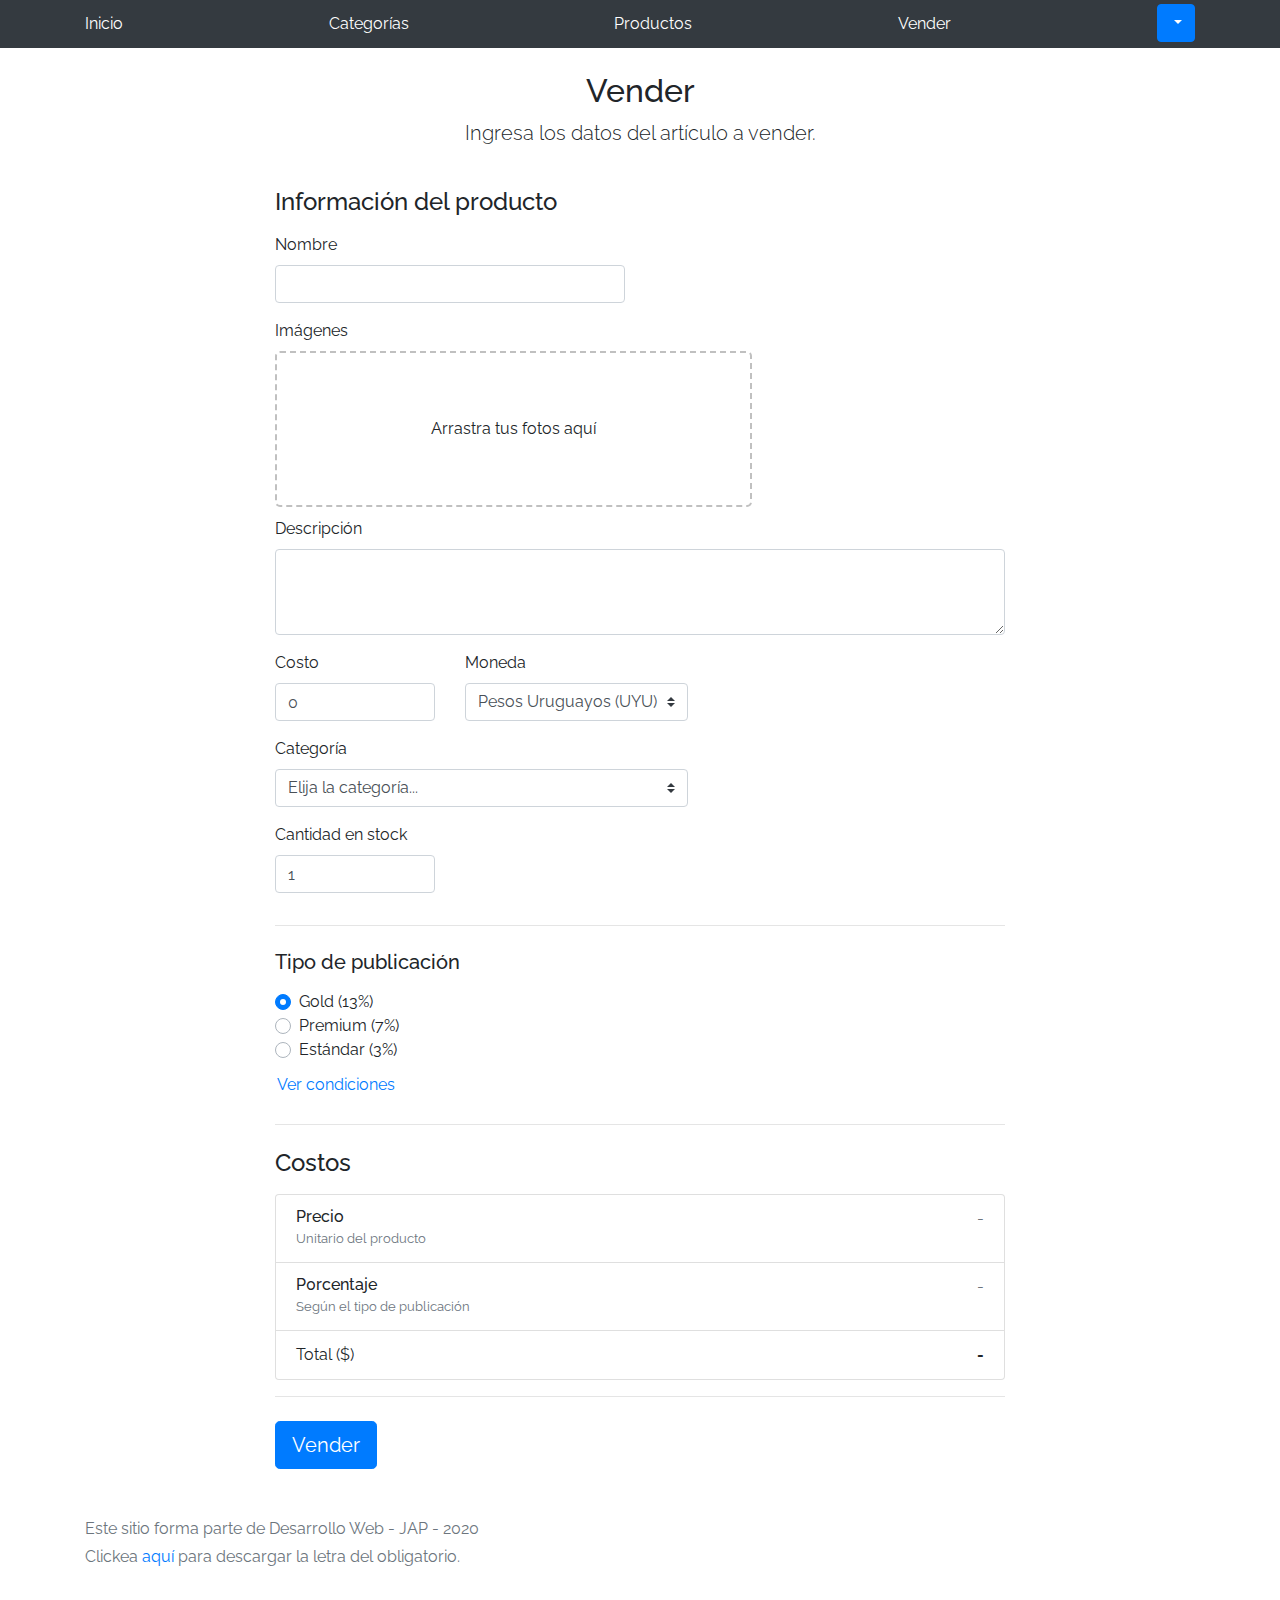
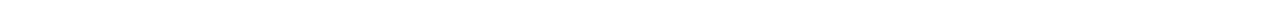
<file: sell.html>
<!DOCTYPE html>
<!-- saved from url=(0049)https://getbootstrap.com/docs/4.3/examples/album/ -->
<html lang="en"><head><meta http-equiv="Content-Type" content="text/html; charset=UTF-8">
    
    <meta name="viewport" content="width=device-width, initial-scale=1, shrink-to-fit=no">
    <meta name="description" content="">
    <title>eMercado - Todo lo que busques está aquí</title>

    <link rel="canonical" href="https://getbootstrap.com/docs/4.3/examples/album/">
    <link href="https://fonts.googleapis.com/css?family=Raleway:300,300i,400,400i,700,700i,900,900i" rel="stylesheet">

    <style>
      .bd-placeholder-img {
        font-size: 1.125rem;
        text-anchor: middle;
        -webkit-user-select: none;
        -moz-user-select: none;
        -ms-user-select: none;
        user-select: none;
      }

      @media (min-width: 768px) {
        .bd-placeholder-img-lg {
          font-size: 3.5rem;
        }
      }
    </style>
    <link href="css/bootstrap.min.css" rel="stylesheet">
    <link href="css/styles.css" rel="stylesheet">
    <link href="css/dropzone.css" rel="stylesheet">
  </head>
  <body>
    <nav class="site-header sticky-top py-1 bg-dark">
      <div class="container d-flex flex-column flex-md-row justify-content-between">
        <a class="py-2 d-none d-md-inline-block" href="inicio.html">Inicio</a>
        <a class="py-2 d-none d-md-inline-block" href="categories.html">Categorías</a>
        <a class="py-2 d-none d-md-inline-block" href="products.html">Productos</a>
        <a class="py-2 d-none d-md-inline-block" href="sell.html">Vender</a>
        <div class="dropdown">
          <button class="btn btn-primary dropdown-toggle" type="button" id="hola" data-toggle="dropdown" aria-haspopup="true" aria-expanded="false">
          </button>
          <div class="dropdown-menu" aria-labelledby="dropdownMenuButton">
            <a class="dropdown-item" href="cart.html">Mi carrito</a>
            <a class="dropdown-item" href="my-profile.html">Mi perfil</a>
            <a class="dropdown-item" href="login.html" onclick="desconectar();">Salir</a>
          </div>
        </div>
      </div>
    </nav>
      <div class="container">
        <div class="text-center p-4">
          <h2>Vender</h2>
          <p class="lead">Ingresa los datos del artículo a vender.</p>
        </div>
        <div class="row justify-content-md-center">
          <div class="col-md-8 order-md-1">
            <h4 class="mb-3">Información del producto</h4>
            <form class="needs-validation" id="sell-info">
              <div class="row">
                <div class="col-md-6 mb-3">
                  <label for="productName">Nombre</label>
                  <input type="text" class="form-control" id="productName" placeholder="" value="" >
                  <div class="invalid-feedback">
                    Ingresa un nombre
                  </div>
                </div>
              </div>
              <div class="row">
                <div class="col-md-8 order-md-1">
                    <label for="zip">Imágenes</label>
                    <div class="needsclick dz-clickable" id="file-upload">
                      <div class="dz-message needsclick">
                        Arrastra tus fotos aquí<br>
                      </div>
                    </div>
                </div>
              </div>
              <div class="row">
                  <div class="col-md-12 mb-3">
                      <label for="productDescription">Descripción</label>
                      <textarea class="form-control" id="productDescription" rows="3"></textarea>
                  </div>
                </div>
              <div class="row">
                <div class="col-md-3 mb-3">
                  <label for="zip">Costo</label>
                  <input type="number" class="form-control" id="productCostInput" placeholder="" required="" value="0" min="0">
                  <div class="invalid-feedback">
                    El costo debe ser mayor que 0.
                  </div>
                </div>
                <div class="col-md-4 mb-3">
                    <label for="state">Moneda</label>
                    <select class="custom-select d-block w-100" id="productCurrency" required="">
                      <option selected>Pesos Uruguayos (UYU)</option>
                      <option>Dólares (USD)</option>
                    </select>
                    <div class="invalid-feedback">
                      Ingresa una categoría válida.
                    </div>
                  </div>
              </div>
              <div class="row">
                  <div class="col-md-7 mb-3">
                  <label for="state">Categoría</label>
                  <select class="custom-select d-block w-100" id="productCategory">
                    <option value="">Elija la categoría...</option>
                    <option>Autos</option>
                    <option>Juguetes</option>
                    <option>Muebles</option>
                    <option>Herramientas</option>
                    <option>Computadoras</option>
                    <option>Vestimenta</option>
                  </select>
                  <div class="invalid-feedback">
                    Por favor ingresa una categoría válida.
                  </div>
                </div>
              </div>
              <div class="row">
                  <div class="col-md-3 mb-3">
                    <label for="productCountInput">Cantidad en stock</label>
                    <input type="number" class="form-control" id="productCountInput" placeholder="" required="" value="1" min="0">
                    <div class="invalid-feedback">
                      La cantidad es requerida.
                    </div>
                  </div>
                </div>
              <hr class="mb-4">
              <h5 class="mb-3">Tipo de publicación</h5>
              <div class="d-block my-3">
                <div class="custom-control custom-radio">
                  <input id="goldradio" name="publicationType" type="radio" class="custom-control-input" checked="" required="">
                  <label class="custom-control-label" for="goldradio">Gold (13%)</label>
                </div>
                <div class="custom-control custom-radio">
                  <input id="premiumradio" name="publicationType" type="radio" class="custom-control-input" required="">
                  <label class="custom-control-label" for="premiumradio">Premium (7%)</label>
                </div>
                <div class="custom-control custom-radio">
                  <input id="standardradio" name="publicationType" type="radio" class="custom-control-input" required="">
                  <label class="custom-control-label" for="standardradio">Estándar (3%)</label>
                </div>
                <div class="row">
                  <button type="button" class="m-1 btn btn-link" data-toggle="modal" data-target="#contidionsModal">Ver condiciones</button>
                </div>
              </div>
              <hr class="mb-4">
              <h4 class="mb-3">Costos</h4>
              <ul class="list-group mb-3">
                  <li class="list-group-item d-flex justify-content-between lh-condensed">
                    <div>
                      <h6 class="my-0">Precio</h6>
                      <small class="text-muted">Unitario del producto</small>
                    </div>
                    <span class="text-muted" id="productCostText">-</span>
                  </li>
                  <li class="list-group-item d-flex justify-content-between lh-condensed">
                    <div>
                      <h6 class="my-0">P0rcentaje</h6>
                      <small class="text-muted">Según el tipo de publicación</small>
                    </div>
                    <span class="text-muted" id="comissionText">-</span>
                  </li>
                  <li class="list-group-item d-flex justify-content-between">
                    <span>Total ($)</span>
                    <strong id="totalCostText">-</strong>
                  </li>
                </ul>
              <hr class="mb-4">
              <button class="btn btn-primary btn-lg" type="submit">Vender</button>
            </form>
          </div>
        </div>
      </div>
      <footer class="text-muted">
        <div class="container">
            <p>Este sitio forma parte de Desarrollo Web - JAP - 2020</p>
            <p>Clickea <a target="_blank" href="Letra.pdf">aquí</a> para descargar la letra del obligatorio.</p>
        </div>
      </footer>
      <div class="alert fade" role="alert" id="alertResult">
          <span id="resultSpan"></span>
          <button type="button" class="close" data-dismiss="alert" aria-label="Close">
              <span aria-hidden="true">&times;</span>
          </button>
      </div>

      <div class="modal fade" tabindex="-1" role="dialog" id="contidionsModal">
        <div class="modal-dialog" role="document">
          <div class="modal-content">
            <div class="modal-header">
              <h5 class="modal-title">Condiciones de publicación</h5>
              <button type="button" class="close" data-dismiss="modal" aria-label="Close">
                <span aria-hidden="true">&times;</span>
              </button>
            </div>
            <div class="modal-body">
              <div class="container">
                  <div class="row">
                      <h5 class="text-warning">Gold (13%)</h5>
                      <p class="muted text-justify">Tu producto se verá de forma promocionada en portada, además de las condiciones de Premium y Estándar.</p>
                  </div>
                  <hr>
                  <div class="row">
                      <h5 class="text-primary">Stándar (7%)</h5>
                      <p class="muted text-justify">Se mostrará el producto en los primeros lugares de resultados de búsqueda, así cómo cuando se ingrese a la categoría que pertenezca.</p>
                  </div>
                  <hr>
                  <div class="row">
                      <h5 class="text-secondary">Estándar (3%)</h5>
                      <p class="muted text-justify">El producto se listará en la categoría correspondiente, así como en los resultados de búsquedas que coincidan con las palabras claves en el nombre.</p>
                  </div>
              </div>
            </div>
            <div class="modal-footer">
              <button type="button" class="btn btn-primary" data-dismiss="modal">Cerrar</button>
            </div>
          </div>
        </div>
      </div>
      <div id="spinner-wrapper"><div class="lds-ring"><div></div><div></div><div></div><div></div></div></div>
      <script src="js/jquery-3.4.1.min.js"></script>
      <script src="js/bootstrap.bundle.min.js"></script>
      <script src="js/dropzone.js"></script>
      <script src="js/init.js"></script>
      <script src="js/sell.js"></script>
    </body>
</html>
</file>
<file: css/styles.css>
.jumbotron, .card-body, .container, .site-header{
    font-family: 'Raleway', serif !important;
}

.jumbotron .display-4{
    font-weight: bold;
}

.jumbotron {
  height: 50vh;
  padding: 5em inherit;
  margin-bottom: 0;
  background-color: #53C0FB;
  background: url('../img/cover_back.png');
  background-size: cover;
  background-position: center;
  background-repeat: no-repeat;
  color: black;
  font-weight: bold;
}

@media (min-width: 768px) {
  .jumbotron {
    padding-top: 6rem;
    padding-bottom: 6rem;
  }
}

.jumbotron p:last-child {
  margin-bottom: 0;
}

.jumbotron-heading {
  font-weight: 300;
}

.jumbotron .container {
  max-width: 40rem;
  background-color: rgba(255, 255, 255, 0.5);
  border-radius: 10px;
  text-shadow: 1px 1px 2px grey;
}

.jumbotron .lead{
  font-size: 38px;
}

footer {
  padding-top: 3rem;
  padding-bottom: 3rem;
}

footer p {
  margin-bottom: .25rem;
}

.site-header a {
  color: white;
  transition: ease-in-out color .15s;
}

.light-text {
  color: white;
}

.site-header .dropdown-menu a {
  color: black;
}

.dropzone{
  border: 2px dashed #0087F7;
  border-radius: 5px;
  background: white;
}

.alert{
  position: fixed;
  top:80px;
  width: 50%;
  left: 50%;
  transform: translate(-50%, 0);
}

.lds-ring {
  display: inline-block;
  position: relative;
  width: 64px;
  height: 64px;
  top:50%;
  left: 50%;
}
.lds-ring div {
  box-sizing: border-box;
  display: block;
  position: absolute;
  width: 51px;
  height: 51px;
  margin: 6px;
  border: 6px solid #fff;
  border-radius: 50%;
  animation: lds-ring 1.2s cubic-bezier(0.5, 0, 0.5, 1) infinite;
  border-color: #fff transparent transparent transparent;
}
.lds-ring div:nth-child(1) {
  animation-delay: -0.45s;
}
.lds-ring div:nth-child(2) {
  animation-delay: -0.3s;
}
.lds-ring div:nth-child(3) {
  animation-delay: -0.15s;
}
@keyframes lds-ring {
  0% {
    transform: rotate(0deg);
  }
  100% {
    transform: rotate(360deg);
  }
}

#spinner-wrapper{
  position: fixed;
  background-color: rgba(0,0,0,0.5);
  width:100%;
  height: 100%;
  top:0;
  left:0;
  z-index: 1021;
  display: none;
}

a.custom-card,
a.custom-card:hover {
  color: inherit;
  text-decoration: inherit;
}

.checked {
  color: orange;
}
</file>
<file: css/dropzone.css>
/*
 * The MIT License
 * Copyright (c) 2012 Matias Meno <m@tias.me>
 */
.dropzone, .dropzone * {
  box-sizing: border-box; }

.dropzone {
  position: relative; }
  .dropzone .dz-preview {
    position: relative;
    display: inline-block;
    width: 120px;
    margin: 0.5em; }
    .dropzone .dz-preview .dz-progress {
      display: block;
      height: 15px;
      border: 1px solid #aaa; }
      .dropzone .dz-preview .dz-progress .dz-upload {
        display: block;
        height: 100%;
        width: 0;
        background: green; }
    .dropzone .dz-preview .dz-error-message {
      color: red;
      display: none; }
    .dropzone .dz-preview.dz-error .dz-error-message, .dropzone .dz-preview.dz-error .dz-error-mark {
      display: block; }
    .dropzone .dz-preview.dz-success .dz-success-mark {
      display: block; }
    .dropzone .dz-preview .dz-error-mark, .dropzone .dz-preview .dz-success-mark {
      position: absolute;
      display: none;
      left: 30px;
      top: 30px;
      width: 54px;
      height: 58px;
      left: 50%;
      margin-left: -27px; }

@-webkit-keyframes passing-through {
  0% {
    opacity: 0;
    -webkit-transform: translateY(40px);
    -moz-transform: translateY(40px);
    -ms-transform: translateY(40px);
    -o-transform: translateY(40px);
    transform: translateY(40px); }
  30%, 70% {
    opacity: 1;
    -webkit-transform: translateY(0px);
    -moz-transform: translateY(0px);
    -ms-transform: translateY(0px);
    -o-transform: translateY(0px);
    transform: translateY(0px); }
  100% {
    opacity: 0;
    -webkit-transform: translateY(-40px);
    -moz-transform: translateY(-40px);
    -ms-transform: translateY(-40px);
    -o-transform: translateY(-40px);
    transform: translateY(-40px); } }
@-moz-keyframes passing-through {
  0% {
    opacity: 0;
    -webkit-transform: translateY(40px);
    -moz-transform: translateY(40px);
    -ms-transform: translateY(40px);
    -o-transform: translateY(40px);
    transform: translateY(40px); }
  30%, 70% {
    opacity: 1;
    -webkit-transform: translateY(0px);
    -moz-transform: translateY(0px);
    -ms-transform: translateY(0px);
    -o-transform: translateY(0px);
    transform: translateY(0px); }
  100% {
    opacity: 0;
    -webkit-transform: translateY(-40px);
    -moz-transform: translateY(-40px);
    -ms-transform: translateY(-40px);
    -o-transform: translateY(-40px);
    transform: translateY(-40px); } }
@keyframes passing-through {
  0% {
    opacity: 0;
    -webkit-transform: translateY(40px);
    -moz-transform: translateY(40px);
    -ms-transform: translateY(40px);
    -o-transform: translateY(40px);
    transform: translateY(40px); }
  30%, 70% {
    opacity: 1;
    -webkit-transform: translateY(0px);
    -moz-transform: translateY(0px);
    -ms-transform: translateY(0px);
    -o-transform: translateY(0px);
    transform: translateY(0px); }
  100% {
    opacity: 0;
    -webkit-transform: translateY(-40px);
    -moz-transform: translateY(-40px);
    -ms-transform: translateY(-40px);
    -o-transform: translateY(-40px);
    transform: translateY(-40px); } }
@-webkit-keyframes slide-in {
  0% {
    opacity: 0;
    -webkit-transform: translateY(40px);
    -moz-transform: translateY(40px);
    -ms-transform: translateY(40px);
    -o-transform: translateY(40px);
    transform: translateY(40px); }
  30% {
    opacity: 1;
    -webkit-transform: translateY(0px);
    -moz-transform: translateY(0px);
    -ms-transform: translateY(0px);
    -o-transform: translateY(0px);
    transform: translateY(0px); } }
@-moz-keyframes slide-in {
  0% {
    opacity: 0;
    -webkit-transform: translateY(40px);
    -moz-transform: translateY(40px);
    -ms-transform: translateY(40px);
    -o-transform: translateY(40px);
    transform: translateY(40px); }
  30% {
    opacity: 1;
    -webkit-transform: translateY(0px);
    -moz-transform: translateY(0px);
    -ms-transform: translateY(0px);
    -o-transform: translateY(0px);
    transform: translateY(0px); } }
@keyframes slide-in {
  0% {
    opacity: 0;
    -webkit-transform: translateY(40px);
    -moz-transform: translateY(40px);
    -ms-transform: translateY(40px);
    -o-transform: translateY(40px);
    transform: translateY(40px); }
  30% {
    opacity: 1;
    -webkit-transform: translateY(0px);
    -moz-transform: translateY(0px);
    -ms-transform: translateY(0px);
    -o-transform: translateY(0px);
    transform: translateY(0px); } }
@-webkit-keyframes pulse {
  0% {
    -webkit-transform: scale(1);
    -moz-transform: scale(1);
    -ms-transform: scale(1);
    -o-transform: scale(1);
    transform: scale(1); }
  10% {
    -webkit-transform: scale(1.1);
    -moz-transform: scale(1.1);
    -ms-transform: scale(1.1);
    -o-transform: scale(1.1);
    transform: scale(1.1); }
  20% {
    -webkit-transform: scale(1);
    -moz-transform: scale(1);
    -ms-transform: scale(1);
    -o-transform: scale(1);
    transform: scale(1); } }
@-moz-keyframes pulse {
  0% {
    -webkit-transform: scale(1);
    -moz-transform: scale(1);
    -ms-transform: scale(1);
    -o-transform: scale(1);
    transform: scale(1); }
  10% {
    -webkit-transform: scale(1.1);
    -moz-transform: scale(1.1);
    -ms-transform: scale(1.1);
    -o-transform: scale(1.1);
    transform: scale(1.1); }
  20% {
    -webkit-transform: scale(1);
    -moz-transform: scale(1);
    -ms-transform: scale(1);
    -o-transform: scale(1);
    transform: scale(1); } }
@keyframes pulse {
  0% {
    -webkit-transform: scale(1);
    -moz-transform: scale(1);
    -ms-transform: scale(1);
    -o-transform: scale(1);
    transform: scale(1); }
  10% {
    -webkit-transform: scale(1.1);
    -moz-transform: scale(1.1);
    -ms-transform: scale(1.1);
    -o-transform: scale(1.1);
    transform: scale(1.1); }
  20% {
    -webkit-transform: scale(1);
    -moz-transform: scale(1);
    -ms-transform: scale(1);
    -o-transform: scale(1);
    transform: scale(1); } }
#file-upload, #file-upload * {
  box-sizing: border-box; }

#file-upload {
  min-height: 150px;
  border: 2px dashed silver;
  border-radius: 5px;
  background: white;
margin-bottom: 10px;}
  #file-upload.dz-clickable {
    cursor: pointer; }
    #file-upload.dz-clickable * {
      cursor: default; }
    #file-upload.dz-clickable .dz-message, #file-upload.dz-clickable .dz-message * {
      cursor: pointer; }
  #file-upload.dz-started .dz-message {
    display: none; }
  #file-upload.dz-drag-hover {
    border-style: solid; }
    #file-upload.dz-drag-hover .dz-message {
      opacity: 0.5; }
  #file-upload .dz-message {
    text-align: center;
    margin: 4em 0; }
  #file-upload .dz-preview {
    position: relative;
    display: inline-block;
    vertical-align: top;
    margin: 16px;
    min-height: 100px; }
    #file-upload .dz-preview:hover {
      z-index: 1000; }
      #file-upload .dz-preview:hover .dz-details {
        opacity: 1; }
    #file-upload .dz-preview.dz-file-preview .dz-image {
      border-radius: 20px;
      background: #999;
      background: linear-gradient(to bottom, #eee, #ddd); }
    #file-upload .dz-preview.dz-file-preview .dz-details {
      opacity: 1; }
    #file-upload .dz-preview.dz-image-preview {
      background: white; }
      #file-upload .dz-preview.dz-image-preview .dz-details {
        -webkit-transition: opacity 0.2s linear;
        -moz-transition: opacity 0.2s linear;
        -ms-transition: opacity 0.2s linear;
        -o-transition: opacity 0.2s linear;
        transition: opacity 0.2s linear; }
    #file-upload .dz-preview .dz-remove {
      font-size: 14px;
      text-align: center;
      display: block;
      cursor: pointer;
      border: none; }
      #file-upload .dz-preview .dz-remove:hover {
        text-decoration: underline; }
    #file-upload .dz-preview:hover .dz-details {
      opacity: 1; }
    #file-upload .dz-preview .dz-details {
      z-index: 20;
      position: absolute;
      top: 0;
      left: 0;
      opacity: 0;
      font-size: 13px;
      min-width: 100%;
      max-width: 100%;
      padding: 2em 1em;
      text-align: center;
      color: rgba(0, 0, 0, 0.9);
      line-height: 150%; }
      #file-upload .dz-preview .dz-details .dz-size {
        margin-bottom: 1em;
        font-size: 16px; }
      #file-upload .dz-preview .dz-details .dz-filename {
        white-space: nowrap; }
        #file-upload .dz-preview .dz-details .dz-filename:hover span {
          border: 1px solid rgba(200, 200, 200, 0.8);
          background-color: rgba(255, 255, 255, 0.8); }
        #file-upload .dz-preview .dz-details .dz-filename:not(:hover) {
          overflow: hidden;
          text-overflow: ellipsis; }
          #file-upload .dz-preview .dz-details .dz-filename:not(:hover) span {
            border: 1px solid transparent; }
      #file-upload .dz-preview .dz-details .dz-filename span, #file-upload .dz-preview .dz-details .dz-size span {
        background-color: rgba(255, 255, 255, 0.4);
        padding: 0 0.4em;
        border-radius: 3px; }
    #file-upload .dz-preview:hover .dz-image img {
      -webkit-transform: scale(1.05, 1.05);
      -moz-transform: scale(1.05, 1.05);
      -ms-transform: scale(1.05, 1.05);
      -o-transform: scale(1.05, 1.05);
      transform: scale(1.05, 1.05);
      -webkit-filter: blur(8px);
      filter: blur(8px); }
    #file-upload .dz-preview .dz-image {
      border-radius: 20px;
      overflow: hidden;
      width: 120px;
      height: 120px;
      position: relative;
      display: block;
      z-index: 10; }
      #file-upload .dz-preview .dz-image img {
        display: block; }
    #file-upload .dz-preview.dz-success .dz-success-mark {
      -webkit-animation: passing-through 3s cubic-bezier(0.77, 0, 0.175, 1);
      -moz-animation: passing-through 3s cubic-bezier(0.77, 0, 0.175, 1);
      -ms-animation: passing-through 3s cubic-bezier(0.77, 0, 0.175, 1);
      -o-animation: passing-through 3s cubic-bezier(0.77, 0, 0.175, 1);
      animation: passing-through 3s cubic-bezier(0.77, 0, 0.175, 1); }
    #file-upload .dz-preview.dz-error .dz-error-mark {
      opacity: 1;
      -webkit-animation: slide-in 3s cubic-bezier(0.77, 0, 0.175, 1);
      -moz-animation: slide-in 3s cubic-bezier(0.77, 0, 0.175, 1);
      -ms-animation: slide-in 3s cubic-bezier(0.77, 0, 0.175, 1);
      -o-animation: slide-in 3s cubic-bezier(0.77, 0, 0.175, 1);
      animation: slide-in 3s cubic-bezier(0.77, 0, 0.175, 1); }
    #file-upload .dz-preview .dz-success-mark, #file-upload .dz-preview .dz-error-mark {
      pointer-events: none;
      opacity: 0;
      z-index: 500;
      position: absolute;
      display: block;
      top: 50%;
      left: 50%;
      margin-left: -27px;
      margin-top: -27px; }
      #file-upload .dz-preview .dz-success-mark svg, #file-upload .dz-preview .dz-error-mark svg {
        display: block;
        width: 54px;
        height: 54px; }
    #file-upload .dz-preview.dz-processing .dz-progress {
      opacity: 1;
      -webkit-transition: all 0.2s linear;
      -moz-transition: all 0.2s linear;
      -ms-transition: all 0.2s linear;
      -o-transition: all 0.2s linear;
      transition: all 0.2s linear; }
    #file-upload .dz-preview.dz-complete .dz-progress {
      opacity: 0;
      -webkit-transition: opacity 0.4s ease-in;
      -moz-transition: opacity 0.4s ease-in;
      -ms-transition: opacity 0.4s ease-in;
      -o-transition: opacity 0.4s ease-in;
      transition: opacity 0.4s ease-in; }
    #file-upload .dz-preview:not(.dz-processing) .dz-progress {
      -webkit-animation: pulse 6s ease infinite;
      -moz-animation: pulse 6s ease infinite;
      -ms-animation: pulse 6s ease infinite;
      -o-animation: pulse 6s ease infinite;
      animation: pulse 6s ease infinite; }
    #file-upload .dz-preview .dz-progress {
      opacity: 1;
      z-index: 1000;
      pointer-events: none;
      position: absolute;
      height: 16px;
      left: 50%;
      top: 50%;
      margin-top: -8px;
      width: 80px;
      margin-left: -40px;
      background: rgba(255, 255, 255, 0.9);
      -webkit-transform: scale(1);
      border-radius: 8px;
      overflow: hidden; }
      #file-upload .dz-preview .dz-progress .dz-upload {
        background: #333;
        background: linear-gradient(to bottom, #666, #444);
        position: absolute;
        top: 0;
        left: 0;
        bottom: 0;
        width: 0;
        -webkit-transition: width 300ms ease-in-out;
        -moz-transition: width 300ms ease-in-out;
        -ms-transition: width 300ms ease-in-out;
        -o-transition: width 300ms ease-in-out;
        transition: width 300ms ease-in-out; }
    #file-upload .dz-preview.dz-error .dz-error-message {
      display: block; }
    #file-upload .dz-preview.dz-error:hover .dz-error-message {
      opacity: 1;
      pointer-events: auto; }
    #file-upload .dz-preview .dz-error-message {
      pointer-events: none;
      z-index: 1000;
      position: absolute;
      display: block;
      display: none;
      opacity: 0;
      -webkit-transition: opacity 0.3s ease;
      -moz-transition: opacity 0.3s ease;
      -ms-transition: opacity 0.3s ease;
      -o-transition: opacity 0.3s ease;
      transition: opacity 0.3s ease;
      border-radius: 8px;
      font-size: 13px;
      top: 130px;
      left: -10px;
      width: 140px;
      background: #be2626;
      background: linear-gradient(to bottom, #be2626, #a92222);
      padding: 0.5em 1.2em;
      color: white; }
      #file-upload .dz-preview .dz-error-message:after {
        content: '';
        position: absolute;
        top: -6px;
        left: 64px;
        width: 0;
        height: 0;
        border-left: 6px solid transparent;
        border-right: 6px solid transparent;
        border-bottom: 6px solid #be2626; }

#file-upload .dz-preview.dz-error .dz-error-message, #file-upload .dz-preview.dz-error .dz-error-mark{
  display: none;
}
</file>
